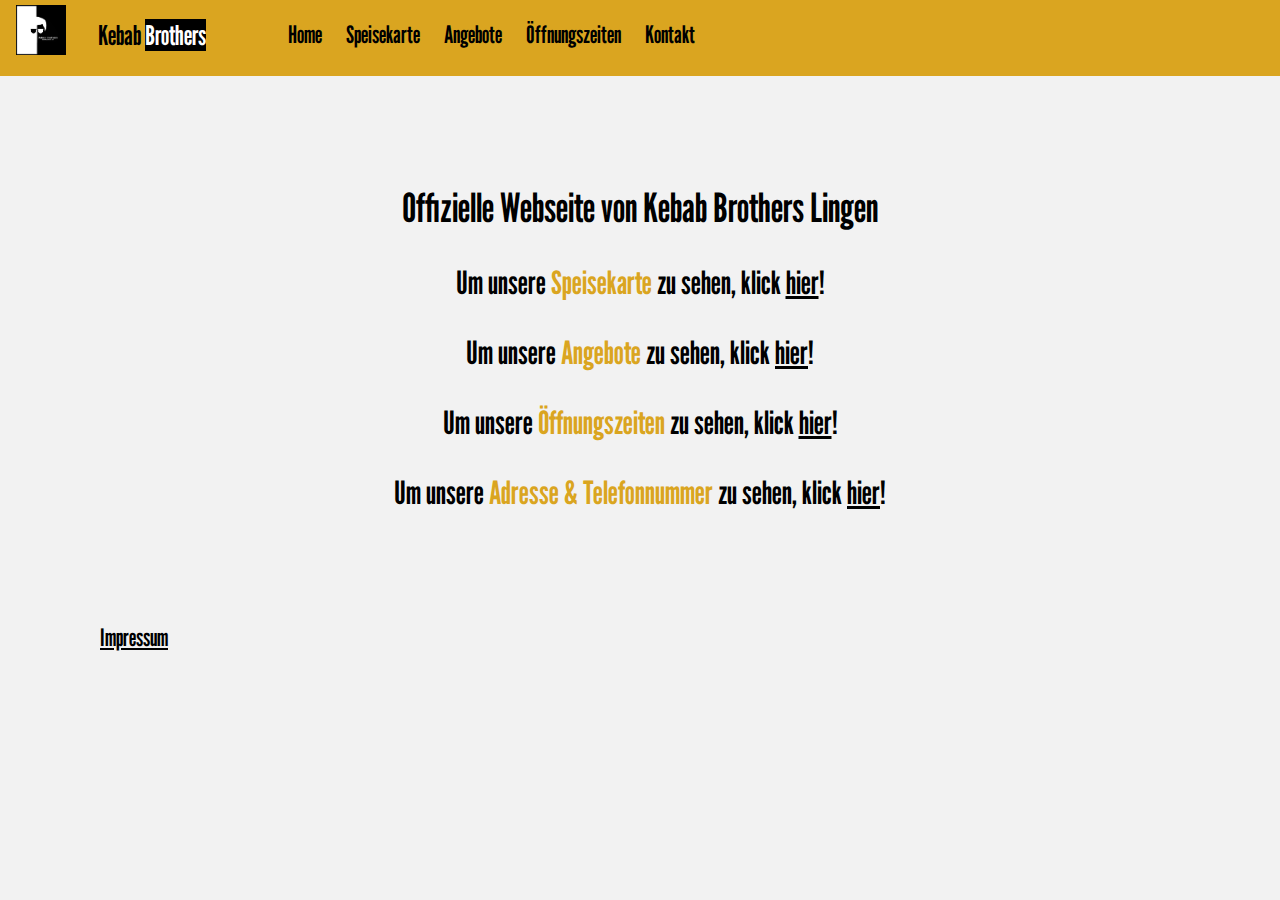
<file: root/0-Home/index.html>
<!DOCTYPE html>
<html>
	<head>
		<meta name="viewport" content="width=device-width, initial-scale=1.0">
		<meta charset="utf-8">
		<title>Kebab Brothers | Home</title>
		<link rel="stylesheet" type="text/css" href="../../stylesheets/main.css">
	</head>
	<body>
		<div class="header">
			<div class="container">
				<!-- Add a logo picture -->
				<img class="logo-picture" src="../../assets/images/logo.jpg" alt="Kebab Brothers Logo">
				<!-- Make a cool "logo" name -->
				<a class="logo" href="#">Kebab <span class="logo-span">Brothers</span></a>
				<!-- Create Hamburger Menu for small devices "#" -->
				<img id="mmo-home" class="mobile-menu-open mobile-menu" src="../../assets/essentials/hamburger-menu.png" alt="Open Menu">
				
				<nav id="nb-home" class="navbar">
					<!-- Create Close Element "X" -->
					<p id="mmc-home" class="mobile-menu-close mobile-meu">X</p>				
					<!-- Create navigation items as an unordered list -->
					<ul class="navigation-items">
						<li><a class="current-page" href="#">Home</a></li>
						<li><a class="other-pages" href="../1-Speisekarte/index.html">Speisekarte</a></li>
						<li><a class="other-pages" href="../2-Angebote/index.html">Angebote</a></li>
						<li><a class="other-pages" href="../3-Oeffnungszeiten/index.html">Öffnungszeiten</a></li>
						<li><a class="other-pages" href="../4-Kontakt/index.html">Kontakt</a></li>
					</ul>
				</nav>
			</div>
		</div>
		
		<section id="hero-home" class="hero">
			<div class="container">
				<!-- Website main content here -->
				<h1>Offizielle Webseite von Kebab Brothers Lingen</h1>
				<h2><!-- Info Text --></h2>
				<p>Um unsere <span>Speisekarte</span> zu sehen, klick <a href="../1-Speisekarte/index.html">hier</a>!</p>
				<p>Um unsere <span>Angebote</span> zu sehen, klick <a href="../2-Angebote/index.html">hier</a>!</p>
				<p>Um unsere <span>Öffnungszeiten</span> zu sehen, klick <a href="../3-Oeffnungszeiten/index.html">hier</a>!</p>
				<p>Um unsere <span>Adresse & Telefonnummer</span> zu sehen, klick <a href="../4-Kontakt/index.html">hier</a>!</p>
			</div>
		</div>
		
		<section class="footer">
			<div class="container">
				<a class="impressum-footer" href="../A-Impressum/index.html">Impressum</a>
			</div>
		</section>

		<script lang="java-script">
			const mmoHome = document.getElementById('mmo-home');
			const mmcHome = document.getElementById('mmc-home');
			const navHome = document.getElementById('nb-home');

			mmoHome.addEventListener('click', () => {
				navHome.classList.add('menu-btn');
			})

			mmcHome.addEventListener('click', () => {
				navHome.classList.remove('menu-btn');
			})
		</script>
	</body>
</html>
</file>
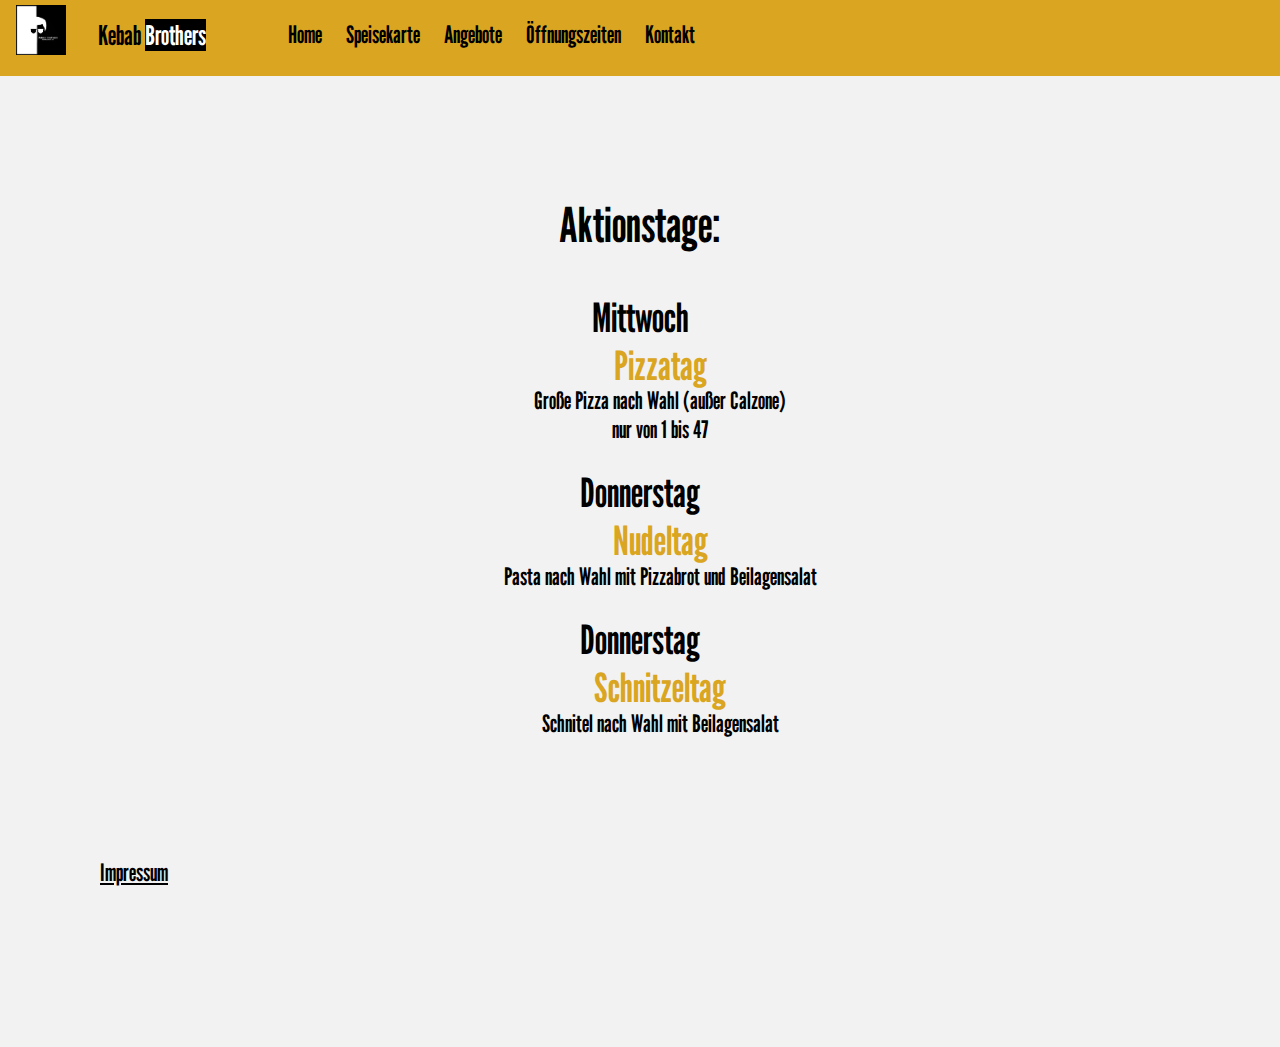
<file: root/2-Angebote/index.html>
<!DOCTYPE html>
<html>
	<head>
		<meta name="viewport" content="width=device-width, initial-scale=1.0">
		<meta charset="utf-8">
		<title>Kebab Brothers | Angebote</title>
		<link rel="stylesheet" href="../../stylesheets/main.css">
	</head>
	<body>
		<div class="header">
			<div class="container">
				<!-- Add a logo picture -->
				<img class="logo-picture" src="../../assets/images/logo.jpg" alt="Kebab Brothers Logo">
				<!-- Make a cool "logo" name -->
				<a class="logo" href="../0-Home/index.html">Kebab <span class="logo-span">Brothers</span></a>
				<!-- Create Hamburger Menu for small devices "#" -->
				<img id="mmo-angebote" class="mobile-menu-open mobile-menu" src="../../assets/essentials/hamburger-menu.png" alt="Open Menu">
					
				<nav id="nb-angebote" class="navbar">
					<!-- Create Close Element "X" -->
					<p id="mmc-angebote" class="mobile-menu-close mobile-menu">X</p>
					<ul class="navigation-items">
						<li><a class="other-pages" href="../0-Home/index.html">Home</a></li>
						<li><a class="other-pages" href="../1-Speisekarte/index.html">Speisekarte</a></li>
						<li><a class="current-page" href="#">Angebote</a></li>
						<li><a class="other-pages" href="../3-Oeffnungszeiten/index.html">Öffnungszeiten</a></li>
						<li><a class="other-pages" href="../4-Kontakt/index.html">Kontakt</a></li>
					</ul>
				</nav>
			</div>
		</div>
		
		<section class="hero">
			<div class="container">
				<!-- Website main content here -->
				<h2 id="action-days">Aktionstage:</h2>
				<dl class="action-days-table">
					
					<dt class="action-days-dt" id="action-days-dt-2">Mittwoch</dt>
					<dd class="action-days-dd" id="action-days-dd-2">Pizzatag</dd>
					<dd><p class="offerings-info">Große Pizza nach Wahl (außer Calzone)</p></dd>
					<dd><p id="offering-info" class="offerings-info">nur von 1 bis 47</p></dd>
					<dt class="action-days-dt" id="action-days-dt-1">Donnerstag</dt>
					<dd class="action-days-dd" id="action-days-dd-1">Nudeltag</dd>
					<dd><p class="offerings-info">Pasta nach Wahl mit Pizzabrot und Beilagensalat</p></dd>
					<dt class="action-days-dt" id="action-days-dt-3">Donnerstag</dt>
					<dd class="action-days-dd" id="action-days-dd-3">Schnitzeltag</dd>
					<dd><p class="offerings-info">Schnitel nach Wahl mit Beilagensalat</p></dd>
				</dl>
			</div>
		</div>
		
		<section class="footer">
			<div class="container">
				<a class="impressum-footer" href="../A-Impressum/index.html">Impressum</a>
			</div>
		</div>

		<script lang="java-script">
			const mmoAngebote = document.getElementById('mmo-angebote');
			const mmcAngebote = document.getElementById('mmc-angebote');
			const navAngebote = document.getElementById('nb-angebote');

			mmoAngebote.addEventListener('click', () => {
				navAngebote.classList.add('menu-btn');
			})

			mmcAngebote.addEventListener('click', () => {
				navAngebote.classList.remove('menu-btn');
			})
		</script>
	</body>
</html>
</file>
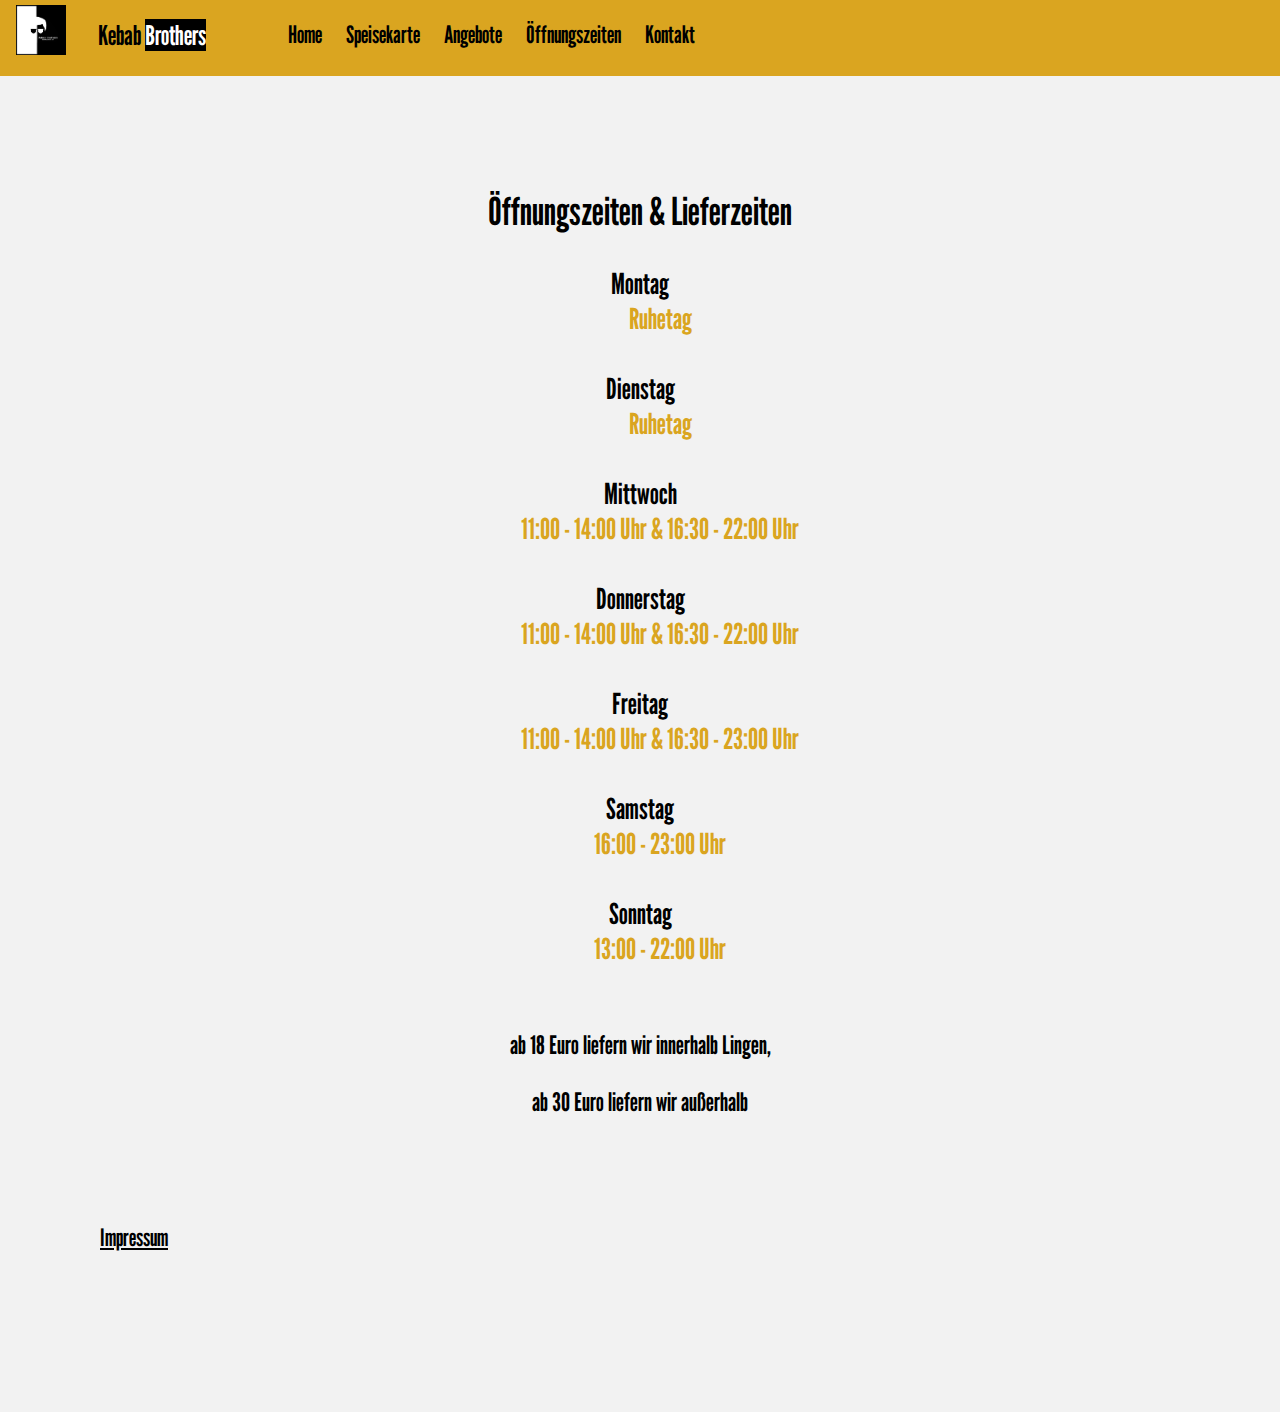
<file: root/3-Oeffnungszeiten/index.html>
<!DOCTYPE html>
<html>
	<head>
		<meta name="viewport" content="width=device-width, initial-scale=1.0">
		<meta charset="utf-8">
		<title>Kebab Brothers | Öffnungszeiten</title>
		<link rel="stylesheet" type="text/css" href="../../stylesheets/main.css">
	</head>
	<body>
		<div class="header">
			<div class="container">
				<!-- Add a logo picture -->
				<img class="logo-picture" src="../../assets/images/logo.jpg" alt="Kebab Brothers Logo">
				<!-- Make a cool "logo" name -->
				<a class="logo" href="../0-Home/index.html">Kebab <span class="logo-span">Brothers</span></a>
				<!-- Create Hamburger Menu for small devices "#" -->
				<img class="mobile-menu-open mobile-menu" id="mmo-oeffnungszeiten" src="../../assets/essentials/hamburger-menu.png" alt="Open Menu">
				
				<nav id="nb-oeffnungszeiten" class="navbar">
					<!-- Create Close Element "X" -->
					<p class="mobile-menu-close mobile-menu" id="mmc-oeffnungszeiten">X</p>			
					<!-- Create navigation items as an unordered list -->
					<ul class="navigation-items">
						<li><a class="other-pages" href="../0-Home/index.html">Home</a></li>
						<li><a class="other-pages" href="../1-Speisekarte/index.html">Speisekarte</a></li>
						<li><a class="other-pages" href="../2-Angebote/index.html">Angebote</a></li>
						<li><a class="current-page" href="#">Öffnungszeiten</a></li>
						<li><a class="other-pages" href="../4-Kontakt/index.html">Kontakt</a></li>
					</ul>
				</nav>
			</div>
		</div>
		
		<section class="hero">
			<div class="container">
				<!-- Website main content here -->
				<h2 id="oeffnungszeiten-header">Öffnungszeiten & Lieferzeiten</h2>
				<dl id="oeffnungszeiten-dl">
					<dt>Montag</dt>
					<dd class="oeffnungszeiten-dd">Ruhetag</dd>
					<br>
					<dt>Dienstag</dt>
					<dd class="oeffnungszeiten-dd">Ruhetag</dd>
					<br>
					<dt>Mittwoch</dt>
					<dd class="oeffnungszeiten-dd">11:00 - 14:00 Uhr & 16:30 - 22:00 Uhr</dd>
					<br>
					<dt>Donnerstag</dt>
					<dd class="oeffnungszeiten-dd">11:00 - 14:00 Uhr & 16:30 - 22:00 Uhr</dd>
					<br>
					<dt>Freitag</dt>
					<dd class="oeffnungszeiten-dd">11:00 - 14:00 Uhr & 16:30 - 23:00 Uhr</dd>
					<br>
					<dt>Samstag</dt>
					<dd class="oeffnungszeiten-dd">16:00 - 23:00 Uhr</dd>
					<br>
					<dt>Sonntag</dt>
					<dd class="oeffnungszeiten-dd">13:00 - 22:00 Uhr</dd>
					<br>
				</dl>
				<p class="deliver-info">ab 18 Euro liefern wir innerhalb Lingen,</p>
				<p class="deliver-info" id="deliver-info-2">ab 30 Euro liefern wir außerhalb</p>
			</div>
		</div>
		
		<section class="footer">
			<div class="container">
				<a class="impressum-footer" href="../A-Impressum/index.html">Impressum</a>
			</div>
		</div>

		<script lang="java-script">
			const mmoOeffnungszeiten = document.getElementById('mmo-oeffnungszeiten');
			const mmcOeffnungszeiten = document.getElementById('mmc-oeffnungszeiten');
			const navOeffnungszeiten = document.getElementById('nb-oeffnungszeiten');

			mmoOeffnungszeiten.addEventListener('click', () => {
				navOeffnungszeiten.classList.add('menu-btn');
			})

			mmcOeffnungszeiten.addEventListener('click', () => {
				navOeffnungszeiten.classList.remove('menu-btn');
			})
		</script>
	</body>
</html>
</file>
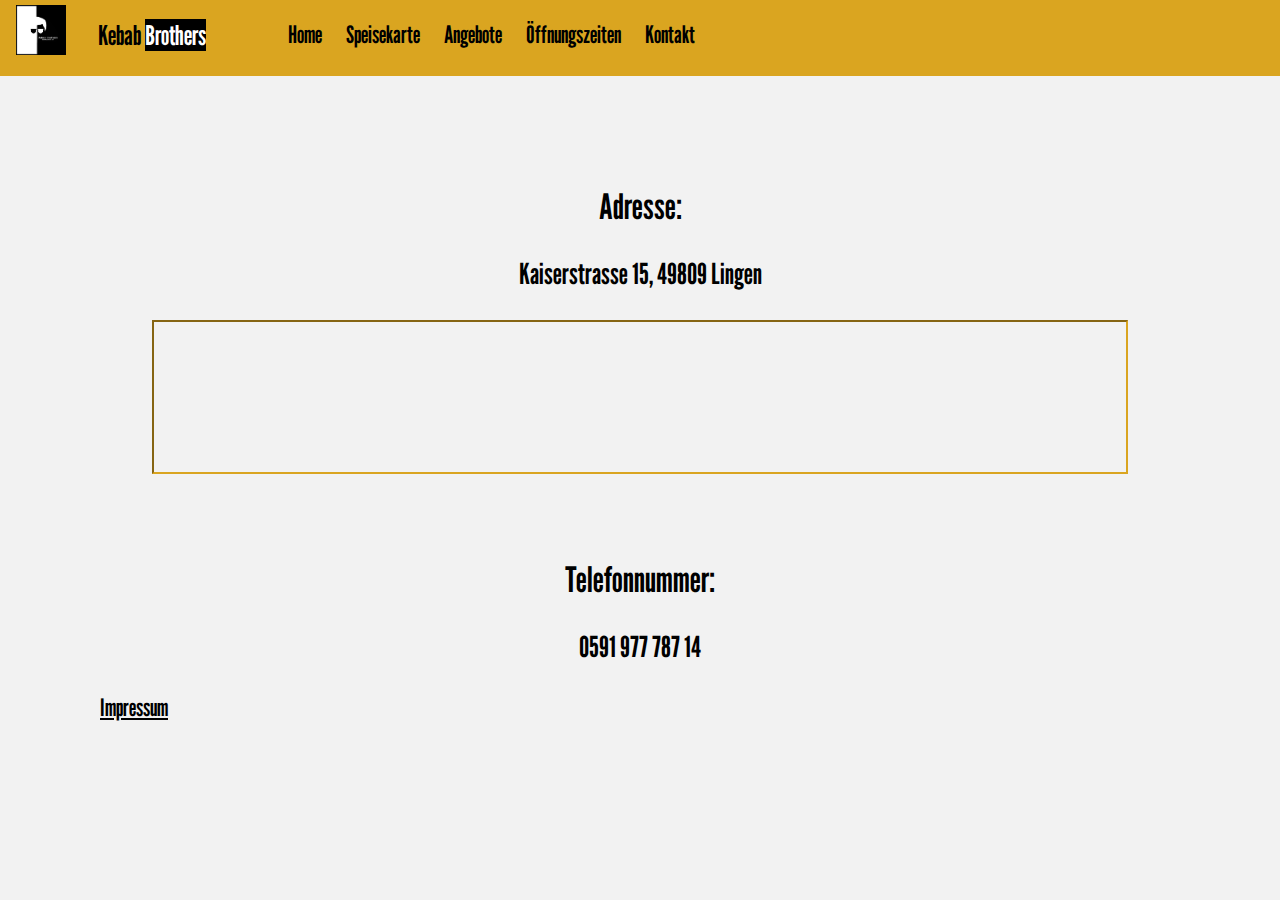
<file: root/4-Kontakt/index.html>
<!DOCTYPE html>
<html>
	<head>
		<meta name="viewport" content="width=device-width, initial-scale=1.0">
		<meta charset="utf-8">
		<title>Kebab Brothers | Kontakt</title>
		<link rel="stylesheet" type="text/css" href="../../stylesheets/main.css">
	</head>
	<body>
		<div class="header">
			<div class="container">
				<!-- Add a logo picture -->
				<img class="logo-picture" src="../../assets/images/logo.jpg" alt="Kebab Brothers Logo">
				<!-- Make a cool "logo" name -->
				<a class="logo" href="../0-Home/index.html">Kebab <span class="logo-span">Brothers</span></a>
				<!-- Create Hamburger Menu for small devices "#" -->
				<img id="mmo-kontakt" class="mobile-menu-open mobile-menu" src="../../assets/essentials/hamburger-menu.png" alt="Open Menu">
				
				<nav id="nb-kontakt" class="navbar">
					<!-- Create Close Element "X" -->
					<p class="mobile-menu-close mobile-menu" id="mmc-kontakt">X</p>	
					<!-- Create navigation items as an unordered list -->
					<ul class="navigation-items">
						<li><a class="other-pages" href="../0-Home/index.html">Home</a></li>
						<li><a class="other-pages" href="../../root/1-Speisekarte/index.html">Speisekarte</a></li>
						<li><a class="other-pages" href="../../root/2-Angebote/index.html">Angebote</a></li>
						<li><a class="other-pages" href="../../root/3-Oeffnungszeiten/index.html">Öffnungszeiten</a></li>
						<li><a class="current-page" href="#">Kontakt</a></li>
					</ul>
				</nav>
			</div>
		</div>
		
		<section class="hero">
			<div class="container">
				<div id="adress-section">
					<!-- Website main content here -->
					<h2 id="adress-header">Adresse:</h2>
					<p id="adress">Kaiserstrasse 15, 49809 Lingen</p>
					<!-- Put map here -->
					<iframe src="https://www.google.com/maps/embed?pb=!1m18!1m12!1m3!1d2427.7465660489665!2d7.324671599999999!3d52.5199254!2m3!1f0!2f0!3f0!3m2!1i1024!2i768!4f13.1!3m3!1m2!1s0x47b7864aa53a883f%3A0x6ce9ae4dad67731!2sKebab%20Brothers!5e0!3m2!1sde!2sde!4v1646821578177!5m2!1sde!2sde" description="Kebab Brothers Lingen Map" loading="lazy"></iframe>
					<!-- <iframe src="https://www.google.com/maps/embed?pb=!1m18!1m12!1m3!1d2427.7465671644372!2d7.322482915807469!3d52.51992537981424!2m3!1f0!2f0!3f0!3m2!1i1024!2i768!4f13.1!3m3!1m2!1s0x47b7864aa53a883f%3A0x6ce9ae4dad67731!2sKebab%20Brothers!5e0!3m2!1sde!2sde!4v1644744768565!5m2!1sde!2sde" width="300" height="250" loading="lazy"> -->
				</div>

				<div id="phonenumber-section">
					<h2 id="phonenumber-header">Telefonnummer:</h2>
					<p id="phonenumber">0591 977 787 14</p>
					<!-- Make it copyable, or maybe a href to switch into telephone -->
				</div>
			</div>
		</div>
		
		<div class="footer" id="impressum-footer-contact" >
			<div class="container">
				<a class="impressum-footer" href="../A-Impressum/index.html">Impressum</a>
			</div>
		</div>
		
		<script lang="java-script">
			const mmoKontakt = document.getElementById('mmo-kontakt');
			const mmcKontakt = document.getElementById('mmc-kontakt');
			const navKontakt = document.getElementById('nb-kontakt');

			mmoKontakt.addEventListener('click', () => {
				navKontakt.classList.add('menu-btn');
			})

			mmcKontakt.addEventListener('click', () => {
				navKontakt.classList.remove('menu-btn');
			})
		</script>
	</body>
</html>
</file>
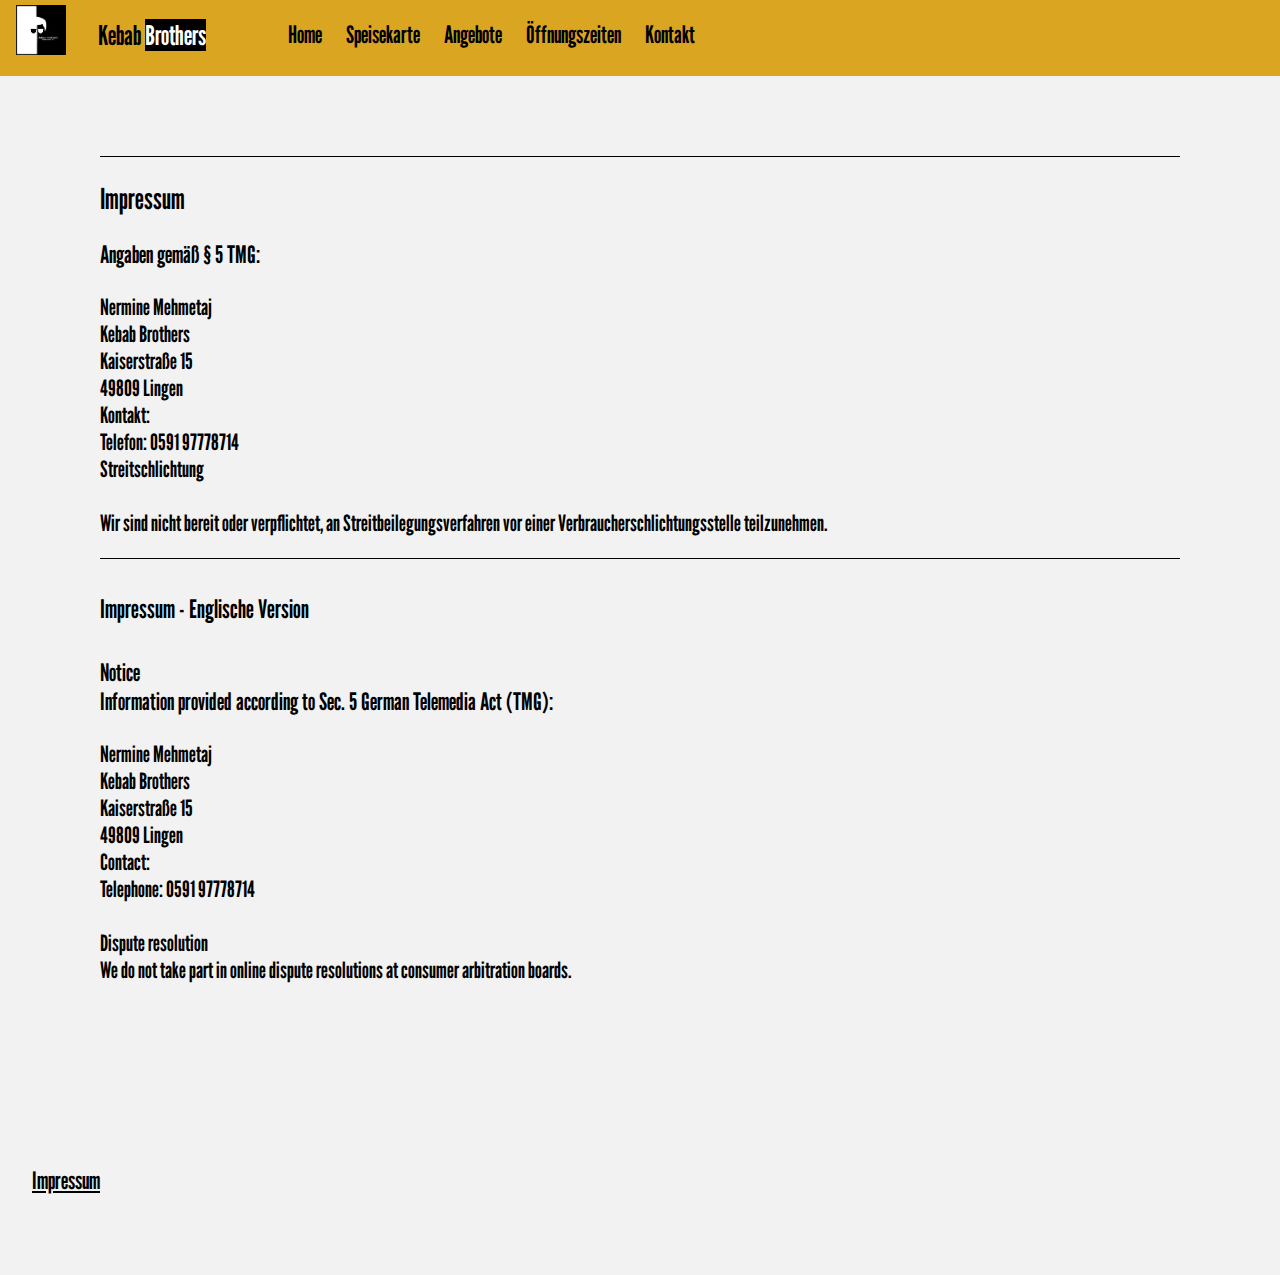
<file: root/A-Impressum/index.html>
<!DOCTYPE html>
<html>
	<head>
		<meta name="viewport" content="widht=device-width, initial-scale=1.0">
		<title>Kebab Brothers | Impressum</title>
		<meta charset="utf-8">
		<link rel="stylesheet" type="text/css" href="../../stylesheets/main.css">
	</head>
	<body>
		<div class="header">
			<div class="container">
				<!-- Add a logo picture -->
				<img class="logo-picture" src="../../assets/images/logo.jpg" alt="Kebab Brothers Logo">
				<!-- Make a cool "logo" name -->
				<a class="logo" href="../0-Home/index.html">Kebab <span class="logo-span">Brothers</span></a>
				<!-- Create Hamburger Menu for small devices "#" -->
				<img id="mmo-impressum" class="mobile-menu-open mobile-menu" src="../../assets/essentials/hamburger-menu.png" alt="Open Menu">
				
				<nav id="nb-impressum" class="navbar">
					<!-- Create Close Element "X" -->
					<p id="mmc-impressum" class="mobile-menu-close mobile-meu">X</p>		
					<!-- Create navigation items as an unordered list -->
					<ul class="navigation-items">
						<li><a class="other-pages" href="../0-Home/index.html">Home</a></li>
						<li><a class="other-pages" href="../1-Speisekarte/index.html">Speisekarte</a></li>
						<li><a class="other-pages" href="../2-Angebote/index.html">Angebote</a></li>
						<li><a class="other-pages" href="../3-Oeffnungszeiten/index.html">Öffnungszeiten</a></li>
						<li><a class="other-pages" href="../4-Kontakt/index.html">Kontakt</a></li>
					</ul>
				</nav>
			</div>
		</div>
		
		<section id="hero-impressum" class="hero">
			<div class="container">
				<!-- Website main content here -->
				<div id="german-impressum">
					<h2>Impressum</h2>
					<h3>Angaben gemäß § 5 TMG:</h3>
					<p>Nermine Mehmetaj <br>
						Kebab Brothers	<br>
						Kaiserstraße 15 <br>
						49809 Lingen <br>
						Kontakt: <br>
						Telefon: 0591 97778714 <br>
						Streitschlichtung <br> <br>
						Wir sind nicht bereit oder verpflichtet, an Streitbeilegungsverfahren 
						vor einer Verbraucherschlichtungsstelle teilzunehmen.</p>
				</div>

				<div id="english-impressum">
					<h4>Impressum - Englische Version</h4>
					<h3>Notice <br>
						Information provided according to Sec. 5 German Telemedia Act (TMG):</h3>
					<p>Nermine Mehmetaj <br>
						Kebab Brothers <br>
						Kaiserstraße 15 <br>
						49809 Lingen <br>
						Contact: <br>
						Telephone: 0591 97778714 <br> <br>
						Dispute resolution <br>
						We do not take part in online dispute resolutions at consumer arbitration boards.</p>
				</div>
			</div>
		</section>
		
		<section class="footer">
			<div class="container">
				<a class="impressum-footer" href="#">Impressum</a>
			</div>
		</section>

		<script lang="java-script">
			const mmoImpressum = document.getElementById('mmo-impressum');
			const mmcImpressum = document.getElementById('mmc-impressum');
			const navImpressum = document.getElementById('nb-impressum');

			mmoImpressum.addEventListener('click', () => {
				navImpressum.classList.add('menu-btn');
			})

			mmcImpressum.addEventListener('click', () => {
				navImpressum.classList.remove('menu-btn');
			})
		</script>
	</body>
</html>
</file>
<file: stylesheets/main.css>
@import url("https://fonts.googleapis.com/css2?family=League+Gothic&family=Roboto:ital,wght@0,300;0,700;1,300;1,700&display=swap");
/* Variables */
:root {
  --text-color: #000000;
  --background-color: #f2f2f2;
  --accent-green: #1AC914;
  --accent-dark-gold: #daa520;
  --accent-bright-gold: #ffde24;
  --opposite-red: #e21313;
  --oposite-blue: #137ace;
}

/* General CSS (for all html files) */
body {
  background-color: var(--background-color);
  color: var(--text-color);
  margin: 0;
  font-family: 'League Gothic', sans-serif;
}

a {
  color: var(--text-color);
}

/* Navigation bar settings/ properties */
.header {
  background-color: var(--accent-dark-gold);
  padding: 1em;
}

.header .logo-picture {
  width: 50px;
  height: 50px;
  margin-top: 0.3em;
  margin-bottom: 0.3em;
}

.header .logo {
  font-weight: bold;
  color: #000000;
  text-decoration: none;
  font-size: 1.7em;
  text-align: center;
  margin-top: 0.7em;
  margin-bottom: 0.3em;
  margin-left: 3em;
  position: absolute;
}

.header .logo-span {
  background-color: #000000;
  color: #ffffff;
  text-decoration: none;
}

.header .navbar {
  display: none;
}

.header .container {
  display: -webkit-box;
  display: -ms-flexbox;
  display: flex;
  place-content: space-between;
  margin-top: -1em;
}

.header .mobile-menu {
  cursor: pointer;
}

.navigation-items {
  list-style-type: none;
  margin: 0;
  padding: 0;
  font-size: 1.3em;
}

section {
  padding: 5em 2em;
}

/* Navbar opening and closing mechanic */
#nb-home.menu-btn {
  display: block;
}

#nb-speisekarte.menu-btn {
  display: block;
}

#nb-angebote.menu-btn {
  display: block;
}

#nb-oeffnungszeiten.menu-btn {
  display: block;
}

#nb-kontakt.menu-btn {
  display: block;
}

#nb-impressum.menu-btn {
  display: block;
}

#nb-datenschutz.menu-btn {
  display: block;
}

nav {
  position: fixed;
  z-index: 999;
  width: 66%;
  right: 0;
  top: 0;
  background: var(--accent-dark-gold);
  height: 100vh;
  padding: 1em;
}

nav ul.navigation-items {
  margin-top: 5em;
}

nav ul.navigation-items a {
  color: var(--text-color);
  text-decoration: none;
  display: block;
  padding: 0.5em;
  font-size: 1.3em;
  text-align: right;
}

nav ul.navigation-items a:hover {
  text-decoration: underline;
}

.mobile-menu-close {
  float: right;
  margin: 0.2em;
  cursor: pointer;
  font-size: 2em;
  color: var(--text-color);
}

.mobile-menu-open {
  width: 2em;
  height: 2em;
  margin-top: 1.2em;
}

.hero {
  text-align: center;
}

.footer {
  text-align: left;
}

/* Specific CSS (for sepcific files) */
/* 0-Home */
#hero-home span {
  color: var(--accent-dark-gold);
}

#hero-home h1 {
  font-size: 1.5em;
}

#hero-home p {
  font-size: 1em;
}

/* 1-Speisekarte */
.hero .div-picture-1 {
  width: 19%;
  min-width: 200px;
  height: 30em;
  margin: 1em 0 0 0.5%;
  float: left;
  text-align: center;
  text-align: center;
  padding: 0;
}

.hero .picture-1 {
  max-width: 100%;
  max-height: 90%;
}

.footer #impressum-footer-speisekarte {
  margin-top: 20em;
  margin-right: 20em;
}

/* 2-Angebote */
#action-days {
  font-size: 2em;
}

.action-days-table {
  font-size: 1.5em;
}

.action-days-dd {
  color: var(--accent-dark-gold);
}

.offerings-info {
  margin-top: -0.1em;
  font-size: 0.6em;
}

#offering-info {
  margin-top: -1em;
}

/* 3-Oeffnungszeiten */
#oeffnungszeiten-dl {
  font-size: 1.2em;
  text-align: center;
}

.oeffnungszeiten-dd {
  text-align: center;
  color: var(--accent-dark-gold);
}

#oeffnungszeiten-header {
  font-size: 1.8em;
}

.deliver-info {
  font-size: 1em;
}

#deliver-info-1 {
  margin-top: -1em;
}

/* 4-Kontakt */
.hero iframe {
  width: 90%;
  height: 90%;
  border-color: var(--accent-dark-gold);
}

.hero #adress-section #adress-header {
  font-size: 1.8em;
}

.hero #adress-section #adress {
  font-size: 1.3em;
}

.hero #phonenumber-section {
  margin-top: 3em;
}

.hero #phonenumber-section #phonenumber-header {
  font-size: 1.8em;
}

.hero #phonenumber-section #phonenumber {
  font-size: 1.3em;
}

#impressum-footer-contact {
  margin-bottom: 1em;
}

/* A-Impressum */
#hero-impressum .container {
  text-align: left;
}

#hero-impressum .container #german-impressum {
  border-top: 1px solid var(--text-color);
}

#hero-impressum .container #english-impressum {
  border-top: 1px solid var(--text-color);
}

#hero-impressum .container #german-impressum h2, #hero-impressum .container #english-impressum h2 {
  font-size: 1.4em;
}

#hero-impressum .container #german-impressum h3, #hero-impressum .container #english-impressum h3 {
  font-size: 1.2em;
}

#hero-impressum .container #german-impressum h4, #hero-impressum .container #english-impressum h4 {
  font-size: 1.2em;
}

#hero-impressum .container #german-impressum p, #hero-impressum .container #english-impressum p {
  font-size: 1em;
}

/* Responsive Design */
/* For tablets or big phones */
@media only screen and (min-width: 768px) {
  .header .mobile-menu, .header .mobile-menu-close {
    display: none;
  }
  .header .navigation-items {
    font-size: 1em;
  }
  .header .container {
    display: -ms-grid;
    display: grid;
    -ms-grid-columns: 180px auto;
        grid-template-columns: 180px auto;
    -webkit-box-pack: unset;
        -ms-flex-pack: unset;
            justify-content: unset;
    margin-bottom: -1.258em;
  }
  .header .navbar {
    display: -webkit-box;
    display: -ms-flexbox;
    display: flex;
    -webkit-box-pack: justify;
        -ms-flex-pack: justify;
            justify-content: space-between;
    background: none;
    position: unset;
    height: auto;
    width: 100%;
    padding: 0;
  }
  .header .navbar .navigation-items {
    display: -webkit-box;
    display: -ms-flexbox;
    display: flex;
    margin-left: 5em;
  }
  .header .navbar a {
    color: #000000;
    font-size: 1.5em;
    margin-top: -3em;
  }
  .hero #adress-section #adress-header {
    font-size: 2em;
  }
  .hero #adress-section #adress {
    font-size: 1.5em;
  }
  .hero #phonenumber-section #phonenumber-header {
    font-size: 2em;
  }
  .hero #phonenumber-section #phonenumber {
    font-size: 1.5em;
  }
  .impressum-footer {
    font-size: 1.3em;
  }
  /* Specific CSS (for sepcific files) */
  /* 0-Home */
  #hero-home h1 {
    font-size: 2em;
  }
  #hero-home p {
    font-size: 1.5em;
  }
  /* 2-Angebote */
  #action-days {
    font-size: 2.5em;
  }
  .action-days-table {
    font-size: 2em;
  }
  /* 3-Oeffnungszeiten */
  #oeffnungszeiten-dl {
    font-size: 1.5em;
    text-align: center;
  }
  .oeffnungszeiten-dd {
    text-align: center;
    color: var(--accent-dark-gold);
  }
  #oeffnungszeiten-header {
    font-size: 2.1em;
  }
  .deliver-info {
    font-size: 1.3em;
  }
  /* A-Impressum */
  #hero-impressum .container {
    text-align: left;
  }
  #hero-impressum .container #german-impressum {
    border-top: 1px solid var(--text-color);
  }
  #hero-impressum .container #english-impressum {
    border-top: 1px solid var(--text-color);
  }
  #hero-impressum .container #german-impressum h2, #hero-impressum .container #english-impressum h2 {
    font-size: 1.7em;
  }
  #hero-impressum .container #german-impressum h3, #hero-impressum .container #english-impressum h3 {
    font-size: 1.4em;
  }
  #hero-impressum .container #german-impressum h4, #hero-impressum .container #english-impressum h4 {
    font-size: 1.5em;
  }
  #hero-impressum .container #german-impressum p, #hero-impressum .container #english-impressum p {
    font-size: 1.3em;
  }
}

/* For Laptops or big tablets */
@media only screen and (min-width: 1080px) {
  .hero .navigation-items {
    font-size: 1em;
  }
  .hero .container {
    width: 1080px;
    margin: 0 auto;
  }
  .impressum-footer {
    font-size: 1.5em;
  }
  /* Specific CSS (for sepcific files) */
  /* 0-Home */
  #hero-home h1 {
    font-size: 2.5em;
  }
  #hero-home p {
    font-size: 2em;
  }
  /* 1-Speisekarte */
  /* 2-Angebote */
  #action-days {
    font-size: 3em;
  }
  .action-days-table {
    font-size: 2.5em;
  }
  /* 3-Oeffnungszeiten */
  #oeffnungszeiten-dl {
    font-size: 1.8em;
    text-align: center;
  }
  .oeffnungszeiten-dd {
    text-align: center;
    color: var(--accent-dark-gold);
  }
  #oeffnungszeiten-header {
    font-size: 2.4em;
  }
  .hero #adress-section #adress-header {
    font-size: 2.2em;
  }
  .hero #adress-section #adress {
    font-size: 1.8em;
  }
  .hero #phonenumber-section {
    margin-top: 5em;
  }
  .hero #phonenumber-section #phonenumber-header {
    font-size: 2.2em;
  }
  .hero #phonenumber-section #phonenumber {
    font-size: 1.8em;
  }
  .deliver-info {
    font-size: 1.6em;
  }
  /* A-Impressum */
  #hero-impressum .container {
    text-align: left;
  }
  #hero-impressum .container #german-impressum {
    border-top: 1px solid var(--text-color);
  }
  #hero-impressum .container #english-impressum {
    border-top: 1px solid var(--text-color);
  }
  #hero-impressum .container #german-impressum h2, #hero-impressum .container #english-impressum h2 {
    font-size: 1.8em;
  }
  #hero-impressum .container #german-impressum h3, #hero-impressum .container #english-impressum h3 {
    font-size: 1.5em;
  }
  #hero-impressum .container #german-impressum h4, #hero-impressum .container #english-impressum h4 {
    font-size: 1.6em;
  }
  #hero-impressum .container #german-impressum p, #hero-impressum .container #english-impressum p {
    font-size: 1.4em;
  }
}

/* For Desktops or Tvs */
@media only screen and (min-width: 1450px) {
  .hero .navigation-items {
    font-size: 1em;
  }
  .container {
    width: 1450px;
  }
  .impressum-footer {
    font-size: 2em;
  }
  /* Specific CSS (for sepcific files) */
  /* 0-Home */
  #hero-home h1 {
    font-size: 3em;
  }
  #hero-home p {
    font-size: 2.5em;
  }
  /* 1-Speisekarte */
  /* 2-Angebote */
  #action-days {
    font-size: 3.5em;
  }
  .action-days-table {
    font-size: 3em;
  }
  /* 3-Oeffnungszeiten */
  #oeffnungszeiten-dl {
    font-size: 2.1em;
    text-align: center;
  }
  .oeffnungszeiten-dd {
    text-align: center;
    color: var(--accent-dark-gold);
  }
  #oeffnungszeiten-header {
    font-size: 2.7em;
  }
  .deliver-info {
    font-size: 2em;
  }
  /* 4-Kontakt */
  .hero #adress-section #adress-header {
    font-size: 2.5em;
  }
  .hero #adress-section #adress {
    font-size: 2em;
  }
  .hero #phonenumber-section #phonenumber-header {
    font-size: 2.5em;
  }
  .hero #phonenumber-section #phonenumber {
    font-size: 2em;
  }
  /* A-Impressum */
  #hero-impressum .container {
    text-align: left;
  }
  #hero-impressum .container #german-impressum {
    border-top: 1px solid var(--text-color);
  }
  #hero-impressum .container #english-impressum {
    border-top: 1px solid var(--text-color);
  }
  #hero-impressum .container #german-impressum h2, #hero-impressum .container #english-impressum h2 {
    font-size: 1.9em;
  }
  #hero-impressum .container #german-impressum h3, #hero-impressum .container #english-impressum h3 {
    font-size: 1.6em;
  }
  #hero-impressum .container #german-impressum h4, #hero-impressum .container #english-impressum h4 {
    font-size: 1.7em;
  }
  #hero-impressum .container #german-impressum p, #hero-impressum .container #english-impressum p {
    font-size: 1.5em;
  }
}
/*# sourceMappingURL=main.css.map */
</file>
